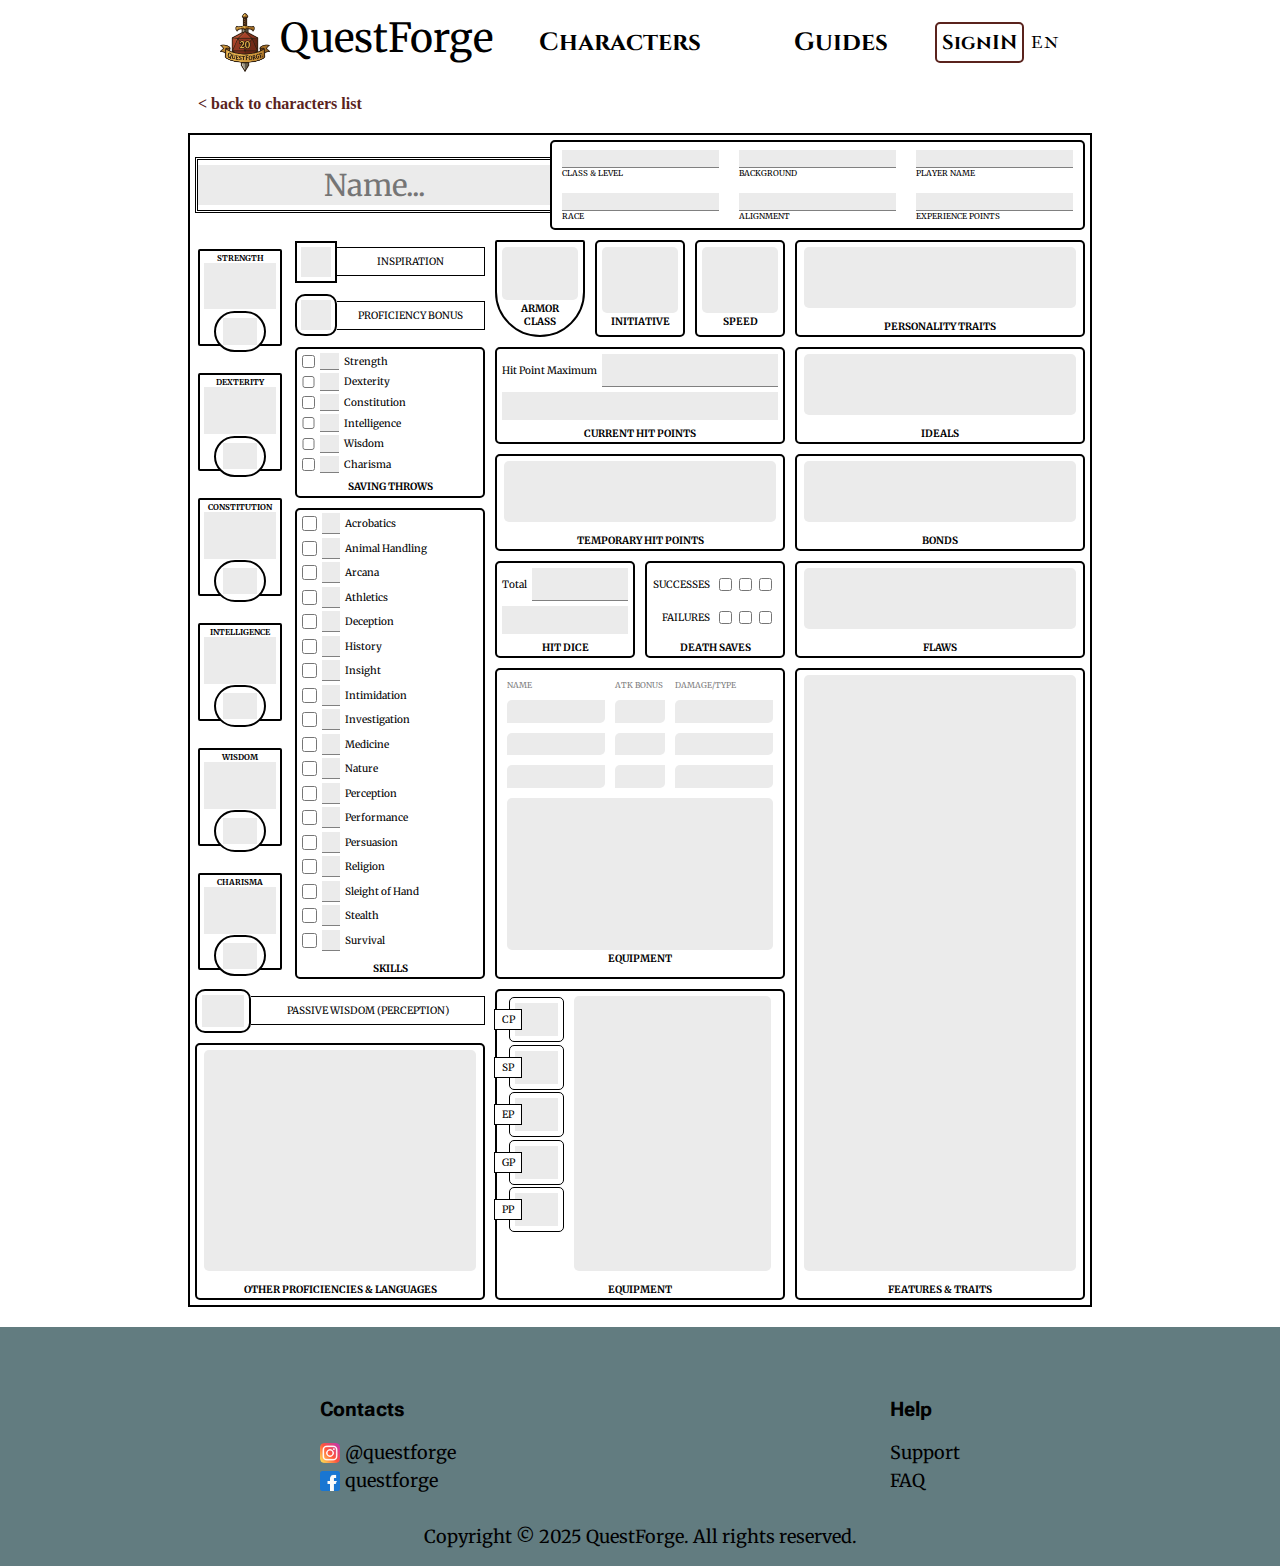
<file: char-list.html>
<!DOCTYPE html>
<html lang="en">
<head>
    <meta charset="UTF-8">
    <meta name="viewport" content="width=device-width, initial-scale=1.0">
    <title>Character List</title>
    <link rel="stylesheet" href="styles/fonts.css">
    <link rel="stylesheet" href="styles/header.css">
    <link rel="stylesheet" href="styles/footer.css">
    <link rel="stylesheet" href="styles/char-list.css">
</head>
<body>
    <header id="header">
        <div class="header">
            <div class="logo im-fell-double-pica-regular">
                <img class="logo-img" src="img/logo.png" alt="">
                <p class="header-logolabel">QuestForge</p>
            </div>
            <div class="nav-area cinzel-font">
                <div class="nav-button ">Characters</div>
                <div class="nav-button">Guides</div>
            </div>
            <div class="right-sect cinzel-font">   
                <div class="sign-button">SignIN</div>
                <div class="lang im-fell-double-pica-regular">EN</div>
                <div class="burger-menu"></div>
            </div>
            

            </div>
        </div>
        
    </header>

    <main>
        <div class="back-page-box">
            <a class="back-link" href=""> < back to characters list</a>
        </div>
        <div class="list-main-grid">
            <div class="list-header">
                <div class="char-name-container">
                    <div class="name-box">
                        <input class="name-input" placeholder="Name..." type="text">
                    </div>
                </div>
                <div class="char-info-container">
                    <div class="char-info-box">
                        <input class="info-input" type="text">
                        <p class="char-main-info-label">CLASS & LEVEL</p>
                    </div>

                    <div class="char-info-box">
                        <input class="info-input" type="text">
                        <p class="char-main-info-label">BACKGROUND</p>
                    </div>

                    <div class="char-info-box">
                        <input class="info-input" type="text">
                        <p class="char-main-info-label">PLAYER NAME</p>
                    </div>

                    <div class="char-info-box">
                        <input class="info-input" type="text">
                        <p class="char-main-info-label">RACE</p>
                    </div>

                    <div class="char-info-box">
                        <input class="info-input" type="text">
                        <p class="char-main-info-label">ALIGNMENT</p>
                    </div>

                    <div class="char-info-box">
                        <input class="info-input" type="text">
                        <p class="char-main-info-label">EXPERIENCE POINTS</p>
                    </div>
                </div>
            </div>

            <div class="left-section-container">
                <div class="all-main-stats-container">
                    <div class="main-char-stats-container">
                        <!-- <div class="bg-gray">

                        </div> -->
                        <div class="main-stat-box">
                            <div class="stat-val-box">
                                <p class="char-stat-label">STRENGTH</p>
                                <input class="char-stat-input" maxlength="2" type="text">
                                <div class="modify-box">
                                    <input class="modify-input" maxlength="2" type="text">
                                </div>
                            </div>
                        </div>

                        <div class="main-stat-box">
                            <div class="stat-val-box">
                                <p class="char-stat-label">DEXTERITY</p>
                                <input class="char-stat-input" maxlength="2" type="text">
                                <div class="modify-box">
                                    <input class="modify-input" maxlength="2" type="text">
                                </div>
                            </div>
                        </div>

                        <div class="main-stat-box">
                            <div class="stat-val-box">
                                <p class="char-stat-label">CONSTITUTION</p>
                                <input class="char-stat-input" maxlength="2" type="text">
                                <div class="modify-box">
                                    <input class="modify-input" maxlength="2" type="text">
                                </div>
                            </div>
                        </div>

                        <div class="main-stat-box">
                            <div class="stat-val-box">
                                <p class="char-stat-label">INTELLIGENCE</p>
                                <input class="char-stat-input" maxlength="2" type="text">
                                <div class="modify-box">
                                    <input class="modify-input" maxlength="2" type="text">
                                </div>
                            </div>
                        </div>

                        <div class="main-stat-box">
                            <div class="stat-val-box">
                                <p class="char-stat-label">WISDOM</p>
                                <input class="char-stat-input" maxlength="2" type="text">
                                <div class="modify-box">
                                    <input class="modify-input" maxlength="2" type="text">
                                </div>
                            </div>
                        </div>

                        <div class="main-stat-box">
                            <div class="stat-val-box">
                                <p class="char-stat-label">CHARISMA</p>
                                <input class="char-stat-input" maxlength="2" type="text">
                                <div class="modify-box">
                                    <input class="modify-input" maxlength="2" type="text">
                                </div>
                            </div>
                        </div>
                        
                    </div>
                    <div class="char-skills-dice-containee">
                        <div class="inspiration-container">
                            <div class="insp-input-box">
                                <input class="inspiration-input" type="text">
                            </div>
                            <div class="insp-label-box">
                                <p class="insp-profic-label">INSPIRATION</p>
                            </div>
                        </div>

                        <div class="profic-bonus-container">
                            <div class="profic-input-box">
                                <input class="inspiration-input" type="text">
                            </div>
                            <div class="insp-label-box">
                                <p class="insp-profic-label">PROFICIENCY BONUS</p>
                            </div>
                        </div>

                        <div class="save-throws-container">
                            <div class="save-throws-item-box">
                                <input class="skil-checkbox" type="checkbox">
                                <input class="skil-val-input" type="text">
                                <p class="skill-name">Strength</p>
                            </div>

                            <div class="save-throws-item-box">
                                <input class="skil-checkbox" type="checkbox">
                                <input class="skil-val-input" type="text">
                                <p class="skill-name">Dexterity</p>
                            </div>

                            <div class="save-throws-item-box">
                                <input class="skil-checkbox" type="checkbox">
                                <input class="skil-val-input" type="text">
                                <p class="skill-name">Constitution</p>
                            </div>

                            <div class="save-throws-item-box">
                                <input class="skil-checkbox" type="checkbox">
                                <input class="skil-val-input" type="text">
                                <p class="skill-name">Intelligence</p>
                            </div>

                            <div class="save-throws-item-box">
                                <input class="skil-checkbox" type="checkbox">
                                <input class="skil-val-input" type="text">
                                <p class="skill-name">Wisdom</p>
                            </div>

                            <div class="save-throws-item-box">
                                <input class="skil-checkbox" type="checkbox">
                                <input class="skil-val-input" type="text">
                                <p class="skill-name">Charisma</p>
                            </div>

                            <div class="skill-section-name-label">
                                <p class="skill-main-label">SAVING THROWS</p>
                            </div>
                        </div>

                        <div class="skills-container">
                            <div class="save-throws-item-box">
                                <input class="skil-checkbox" type="checkbox">
                                <input class="skil-val-input" type="text">
                                <p class="skill-name">Acrobatics</p>
                            </div>

                            <div class="save-throws-item-box">
                                <input class="skil-checkbox" type="checkbox">
                                <input class="skil-val-input" type="text">
                                <p class="skill-name">Animal Handling</p>
                            </div>

                            <div class="save-throws-item-box">
                                <input class="skil-checkbox" type="checkbox">
                                <input class="skil-val-input" type="text">
                                <p class="skill-name">Arcana</p>
                            </div>

                            <div class="save-throws-item-box">
                                <input class="skil-checkbox" type="checkbox">
                                <input class="skil-val-input" type="text">
                                <p class="skill-name">Athletics</p>
                            </div>

                            <div class="save-throws-item-box">
                                <input class="skil-checkbox" type="checkbox">
                                <input class="skil-val-input" type="text">
                                <p class="skill-name">Deception</p>
                            </div>

                            <div class="save-throws-item-box">
                                <input class="skil-checkbox" type="checkbox">
                                <input class="skil-val-input" type="text">
                                <p class="skill-name">History</p>
                            </div>

                            <div class="save-throws-item-box">
                                <input class="skil-checkbox" type="checkbox">
                                <input class="skil-val-input" type="text">
                                <p class="skill-name">Insight</p>
                            </div>

                            <div class="save-throws-item-box">
                                <input class="skil-checkbox" type="checkbox">
                                <input class="skil-val-input" type="text">
                                <p class="skill-name">Intimidation</p>
                            </div>

                            <div class="save-throws-item-box">
                                <input class="skil-checkbox" type="checkbox">
                                <input class="skil-val-input" type="text">
                                <p class="skill-name">Investigation</p>
                            </div>

                            <div class="save-throws-item-box">
                                <input class="skil-checkbox" type="checkbox">
                                <input class="skil-val-input" type="text">
                                <p class="skill-name">Medicine</p>
                            </div>

                            <div class="save-throws-item-box">
                                <input class="skil-checkbox" type="checkbox">
                                <input class="skil-val-input" type="text">
                                <p class="skill-name">Nature</p>
                            </div>

                            <div class="save-throws-item-box">
                                <input class="skil-checkbox" type="checkbox">
                                <input class="skil-val-input" type="text">
                                <p class="skill-name">Perception</p>
                            </div>

                            <div class="save-throws-item-box">
                                <input class="skil-checkbox" type="checkbox">
                                <input class="skil-val-input" type="text">
                                <p class="skill-name">Performance</p>
                            </div>

                            <div class="save-throws-item-box">
                                <input class="skil-checkbox" type="checkbox">
                                <input class="skil-val-input" type="text">
                                <p class="skill-name">Persuasion</p>
                            </div>

                            <div class="save-throws-item-box">
                                <input class="skil-checkbox" type="checkbox">
                                <input class="skil-val-input" type="text">
                                <p class="skill-name">Religion</p>
                            </div>

                            <div class="save-throws-item-box">
                                <input class="skil-checkbox" type="checkbox">
                                <input class="skil-val-input" type="text">
                                <p class="skill-name">Sleight of Hand</p>
                            </div>

                            <div class="save-throws-item-box">
                                <input class="skil-checkbox" type="checkbox">
                                <input class="skil-val-input" type="text">
                                <p class="skill-name">Stealth</p>
                            </div>

                            <div class="save-throws-item-box">
                                <input class="skil-checkbox" type="checkbox">
                                <input class="skil-val-input" type="text">
                                <p class="skill-name">Survival</p>
                            </div>

                            <div class="skill-section-name-label">
                                <p class="skill-main-label">SKILLS</p>
                            </div>
                        </div>
                    </div>
                </div>

                <div class="pass-wisdom-container">
                    <div class="pass-wis-input-box">
                        <input class="pass-wis-input" type="text">
                    </div>
                    <div class="insp-label-box">
                        <p class="insp-profic-label">PASSIVE WISDOM (PERCEPTION)</p>
                    </div>
                </div>

                <div class="other-prof-lang-container text-box-area">
                    <div class="large-text-input-box">
                        <textarea name="" id="" class="large-text-input"></textarea>
                    </div>
                    <div class="skill-section-name-label">
                        <p class="skill-main-label">OTHER PROFICIENCIES & LANGUAGES</p>
                    </div>
                </div>
            </div>

            <div class="center-section-container">
                <div class="battle-container">
                    <div class="batle-grid-container">
                        <div class="armor-section-container">
                            <div class="large-text-input-box-batle">
                                <input class="batle-input" type="text">
                            </div>
                            <div class="skill-section-name-label">
                                <p class="armor-main-label">ARMOR CLASS</p>
                            </div>
                        </div>

                        <div class="batle-section-container">
                            <div class="large-text-input-box-batle">
                                <input class="batle-input" type="text">
                            </div>
                            <div class="skill-section-name-label">
                                <p class="skill-main-label">INITIATIVE</p>
                            </div>
                        </div>

                        <div class="batle-section-container">
                            <div class="large-text-input-box-batle">
                                <input class="batle-input" type="text">
                            </div>
                            <div class="skill-section-name-label">
                                <p class="skill-main-label">SPEED</p>
                            </div>
                        </div>
                    </div>
                    
                </div>

                <div class="cur-hits-container">
                    <div class="curent-hits-box">
                        <div class="total-hit-container">
                            <p class="curent-hit-label">Hit Point Maximum</p>
                            <div class="total-hit-input-box">
                                <input class="total-hit-input" type="text">
                            </div>
                        </div>

                        <div class="cur-hits-dice-box">
                            <input class="cur-hits-dice" type="text">
                        </div>

                        <div class="skill-section-name-label">
                            <p class="skill-main-label">CURRENT HIT POINTS</p>
                        </div>
                    </div>
                </div>

                <div class="temp-hits-container text-box-area">
                    <div class="large-text-input-box ">
                        <textarea name="" id="" class="large-text-input"></textarea>
                    </div>
                    <div class="skill-section-name-label">
                        <p class="skill-main-label">TEMPORARY HIT POINTS</p>
                    </div>
                </div>

                <div class="dices-container">
                    <div class="deces-mini-box">
                        <div class="total-hit-container">
                            <p class="total-hit-label">Total</p>
                            <div class="total-hit-input-box">
                                <input class="total-hit-input" type="text">
                            </div>
                            
                        </div>

                        <div class="cur-hits-dice-box">
                            <input class="cur-hits-dice" type="text">
                        </div>

                        <div class="skill-section-name-label">
                            <p class="skill-main-label">HIT DICE</p>
                        </div>
                    </div>


                    <div class="deces-mini-box">
                        <div class="saves-throws-container">
                            <div class="save-line-box">  
                                <p class="total-hit-label">SUCCESSES</p>
                                <div class="curent-saves-throws-box">
                                    <input class="death-chekbox" type="checkbox">
                                    <input class="death-chekbox" type="checkbox">
                                    <input class="death-chekbox" type="checkbox">
                                </div>
                            </div>

                            <div class="save-line-box">  
                                <p class="total-hit-label">FAILURES</p>
                                <div class="curent-saves-throws-box">
                                    <input class="death-chekbox" type="checkbox">
                                    <input class="death-chekbox" type="checkbox">
                                    <input class="death-chekbox" type="checkbox">
                                </div>
                            </div>
                            
                        </div>

                        <div class="skill-section-name-label">
                            <p class="skill-main-label">DEATH SAVES</p>
                        </div>
                    </div>

                    
                </div>

                <div class="attack-container">
                    <div class="attack-top-section">
                        <div class="main-weapon-container">
                            <div class="main-atack-label-box">
                                <p class="main-atack-label">NAME</p>
                            </div>

                            <div class="main-atack-label-box">
                                <p class="main-atack-label">ATK BONUS</p>
                            </div>

                            <div class="main-atack-label-box">
                                <p class="main-atack-label">DAMAGE/TYPE</p>
                            </div>

                            <div class="main-atck-input-box">
                                <input type="text" class="main-atck-input">
                            </div>

                            <div class="main-atck-input-box">
                                <input type="text" class="main-atck-input">
                            </div>

                            <div class="main-atck-input-box">
                                <input type="text" class="main-atck-input">
                            </div>

                            <div class="main-atck-input-box">
                                <input type="text" class="main-atck-input">
                            </div>

                            <div class="main-atck-input-box">
                                <input type="text" class="main-atck-input">
                            </div>

                            <div class="main-atck-input-box">
                                <input type="text" class="main-atck-input">
                            </div>

                            <div class="main-atck-input-box">
                                <input type="text" class="main-atck-input">
                            </div>

                            <div class="main-atck-input-box">
                                <input type="text" class="main-atck-input">
                            </div>

                            <div class="main-atck-input-box">
                                <input type="text" class="main-atck-input">
                            </div>
                        </div>
                        <div class="large-text-input-box-for-attack">
                            <textarea name="" id="" class="large-text-input"></textarea>
                        </div>
                    </div>
                    
                    <div class="skill-section-name-label">
                        <p class="skill-main-label">EQUIPMENT</p>
                    </div>
                </div>

                <div class="equipment-container">
                    <div class="equipment-top-section">
                        <div class="money-container">
                            <div class="coins-box">
                                <div class="coin-name-box">
                                    <p class="coin-type-label">CP</p>
                                </div>
                                <div class="coin-val-box">
                                    <input class="coin-input" type="text">
                                </div>
                            </div>

                            <div class="coins-box">
                                <div class="coin-name-box">
                                    <p class="coin-type-label">SP</p>
                                </div>
                                <div class="coin-val-box">
                                    <input class="coin-input" type="text">
                                </div>
                            </div>

                            <div class="coins-box">
                                <div class="coin-name-box">
                                    <p class="coin-type-label">EP</p>
                                </div>
                                <div class="coin-val-box">
                                    <input class="coin-input" type="text">
                                </div>
                            </div>

                            <div class="coins-box">
                                <div class="coin-name-box">
                                    <p class="coin-type-label">GP</p>
                                </div>
                                <div class="coin-val-box">
                                    <input class="coin-input" type="text">
                                </div>
                            </div>

                            <div class="coins-box">
                                <div class="coin-name-box">
                                    <p class="coin-type-label">PP</p>
                                </div>
                                <div class="coin-val-box">
                                    <input class="coin-input" type="text">
                                </div>
                            </div>
                        </div>
                        <div class="large-text-input-box-for-eauipment">
                            <textarea name="" id="" class="large-text-input"></textarea>
                        </div>
                    </div>
                    
                    <div class="skill-section-name-label">
                        <p class="skill-main-label">EQUIPMENT</p>
                    </div>
                </div>
            </div>
            
            <div class="right-section-container">
                <div class="per-traits-container text-box-area">
                    <div class="large-text-input-box">
                        <textarea name="" id="" class="large-text-input"></textarea>
                    </div>
                    <div class="skill-section-name-label">
                        <p class="skill-main-label">PERSONALITY TRAITS</p>
                    </div>
                </div>

                <div class="ideals-container text-box-area">
                    <div class="large-text-input-box ">
                        <textarea name="" id="" class="large-text-input"></textarea>
                    </div>
                    <div class="skill-section-name-label">
                        <p class="skill-main-label">IDEALS</p>
                    </div>
                </div>

                <div class="bonds-container text-box-area">
                    <div class="large-text-input-box ">
                        <textarea name="" id="" class="large-text-input"></textarea>
                    </div>
                    <div class="skill-section-name-label">
                        <p class="skill-main-label">BONDS</p>
                    </div>
                </div>

                <div class="flaws-container text-box-area">
                    <div class="large-text-input-box ">
                        <textarea name="" id="" class="large-text-input"></textarea>
                    </div>
                    <div class="skill-section-name-label">
                        <p class="skill-main-label">FLAWS</p>
                    </div>
                </div>

                <div class="features-container text-box-area">
                    <div class="large-text-input-box ">
                        <textarea name="" id="" class="large-text-input"></textarea>
                    </div>
                    <div class="skill-section-name-label">
                        <p class="skill-main-label">FEATURES & TRAITS</p>
                    </div>
                </div>
            </div>
        </div>
    </main>

    <footer id="footer">
        <div class="footer-text-box roboto-flex">
            <div class="footer-section ">
                
                <div class="footer-section-content">
                    <h3 class="footer-section-label">Contacts</h3>
                    <div class="footer-line">
                        <img class="footer-logo" src="img/instagram.png" alt="">
                        <p class="footer-section-label">@questforge</p>
                    </div>
                    
                    <div class="footer-line">
                        <img class="footer-logo" src="img/facebook.png" alt="">
                        <p class="footer-section-label">questforge</p>
                    </div>
                    
                </div>
            </div>

            <div class="footer-section">
                <div class="footer-section-content">
                    <h3 class="footer-section-label">Help</h3>
                    <div class="footer-line">
                        <p class="footer-section-label">Support</p>
                    </div>
                    <div class="footer-line">
                        <p class="footer-section-label">FAQ</p>
                    </div>
                    
                </div>
            </div>
        </div>
        <div class="copyrigt">
            <p>Copyright &copy 2025 QuestForge. All rights reserved.</p>
        </div>
    </footer>
</body>
</html>
</file>
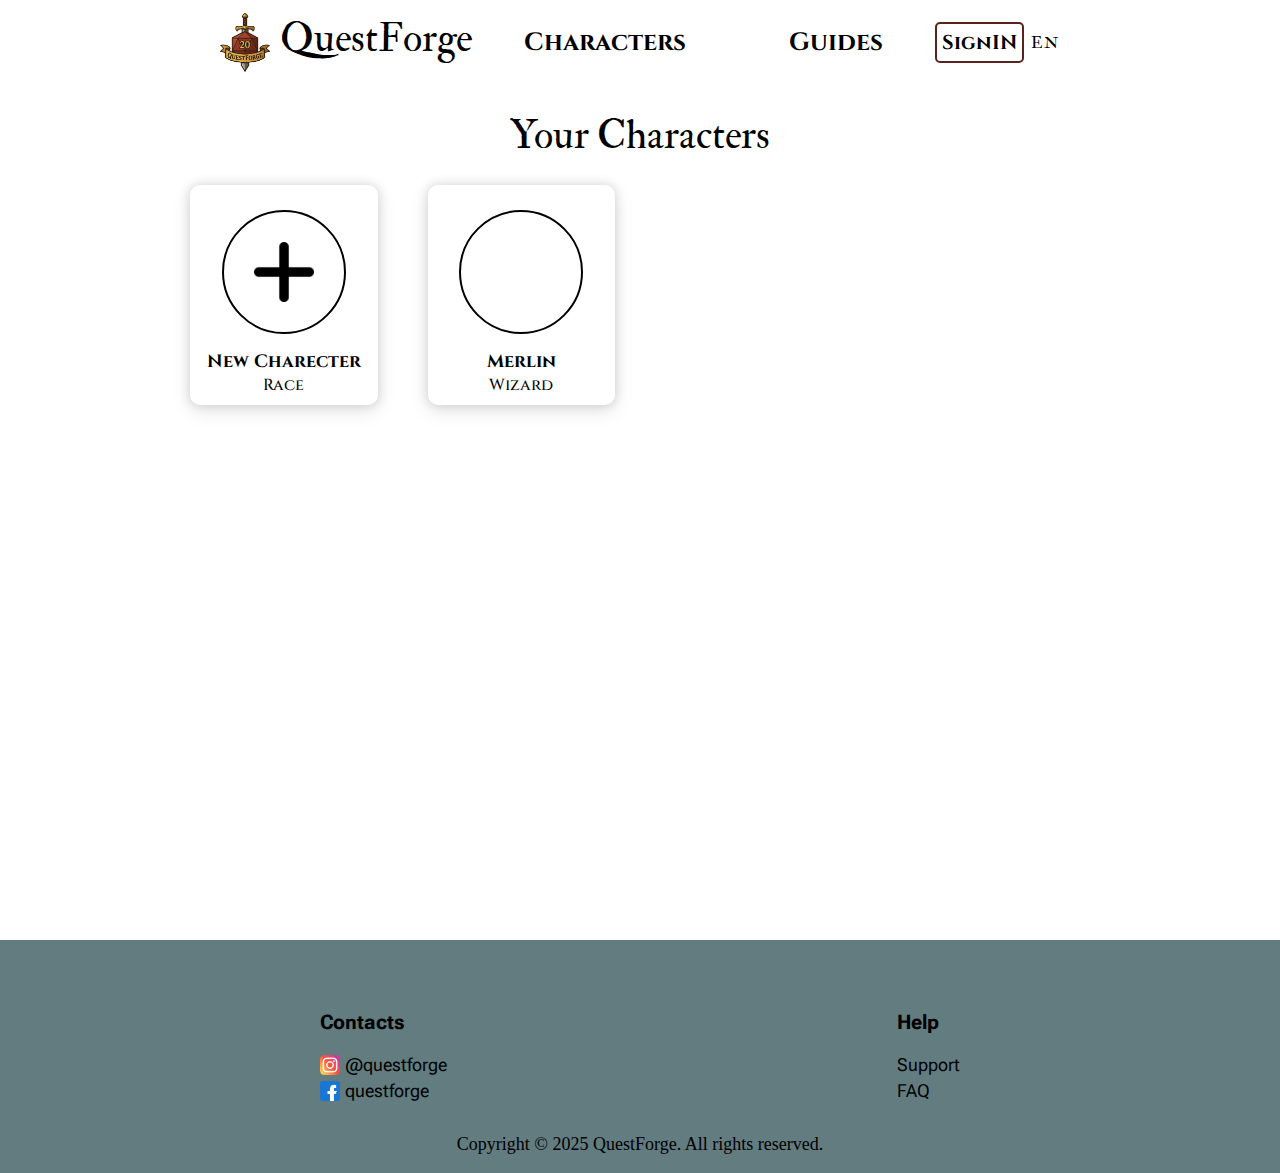
<file: characters_list.html>
<!DOCTYPE html>
<html lang="en">
<head>
    <meta charset="UTF-8">
    <meta name="viewport" content="width=device-width, initial-scale=1.0">
    <title>Characters</title>
    <link rel="stylesheet" href="styles/header.css">
    <link rel="stylesheet" href="styles/footer.css">
    <link rel="stylesheet" href="styles/characters.css">
    <link rel="stylesheet" href="styles/fonts.css">
</head>
<body>
    <header id="header">
        <div class="header">
            <div class="logo im-fell-double-pica-regular">
                <img class="logo-img" src="img/logo.png" alt="">
                <p class="header-logolabel">QuestForge</p>
            </div>
            <div class="nav-area cinzel-font">
                <div class="nav-button ">Characters</div>
                <div class="nav-button">Guides</div>
            </div>
            <div class="right-sect cinzel-font">   
                <div class="sign-button">SignIN</div>
                <div class="lang im-fell-double-pica-regular">EN</div>
                <div class="burger-menu"></div>
            </div>
            

            </div>
        </div>
        
    </header>


    <main id="main">
        <div class="main-label-area im-fell-double-pica-regular">
            <p class="main-label">Your Characters</p>
        </div>
        <div class="char-grid">
            <div class="char-box">
                <div class="char-img-area new">

                </div>
                <div class="char-disc-area cinzel-font" >
                    <p class="name">New Charecter</p>
                    <p class="race">Race</p>
                </div>
            </div>
            
            <div class="char-box">
                <div class="char-img-area">

                </div>
                <div class="char-disc-area cinzel-font" >
                    <p class="name">Merlin</p>
                    <p class="race">Wizard</p>
                </div>
            </div>


        </div>
    </main>


    <footer id="footer">
        <div class="footer-text-box roboto-flex">
            <div class="footer-section ">
                
                <div class="footer-section-content">
                    <h3 class="footer-section-label">Contacts</h3>
                    <div class="footer-line">
                        <img class="footer-logo" src="img/instagram.png" alt="">
                        <p class="footer-section-label">@questforge</p>
                    </div>
                    
                    <div class="footer-line">
                        <img class="footer-logo" src="img/facebook.png" alt="">
                        <p class="footer-section-label">questforge</p>
                    </div>
                    
                </div>
            </div>

            <div class="footer-section">
                <div class="footer-section-content">
                    <h3 class="footer-section-label">Help</h3>
                    <div class="footer-line">
                        <p class="footer-section-label">Support</p>
                    </div>
                    <div class="footer-line">
                        <p class="footer-section-label">FAQ</p>
                    </div>
                    
                </div>
            </div>
        </div>
        <div class="copyrigt">
            <p>Copyright &copy 2025 QuestForge. All rights reserved.</p>
        </div>
    </footer>
</body>
</html>
</file>
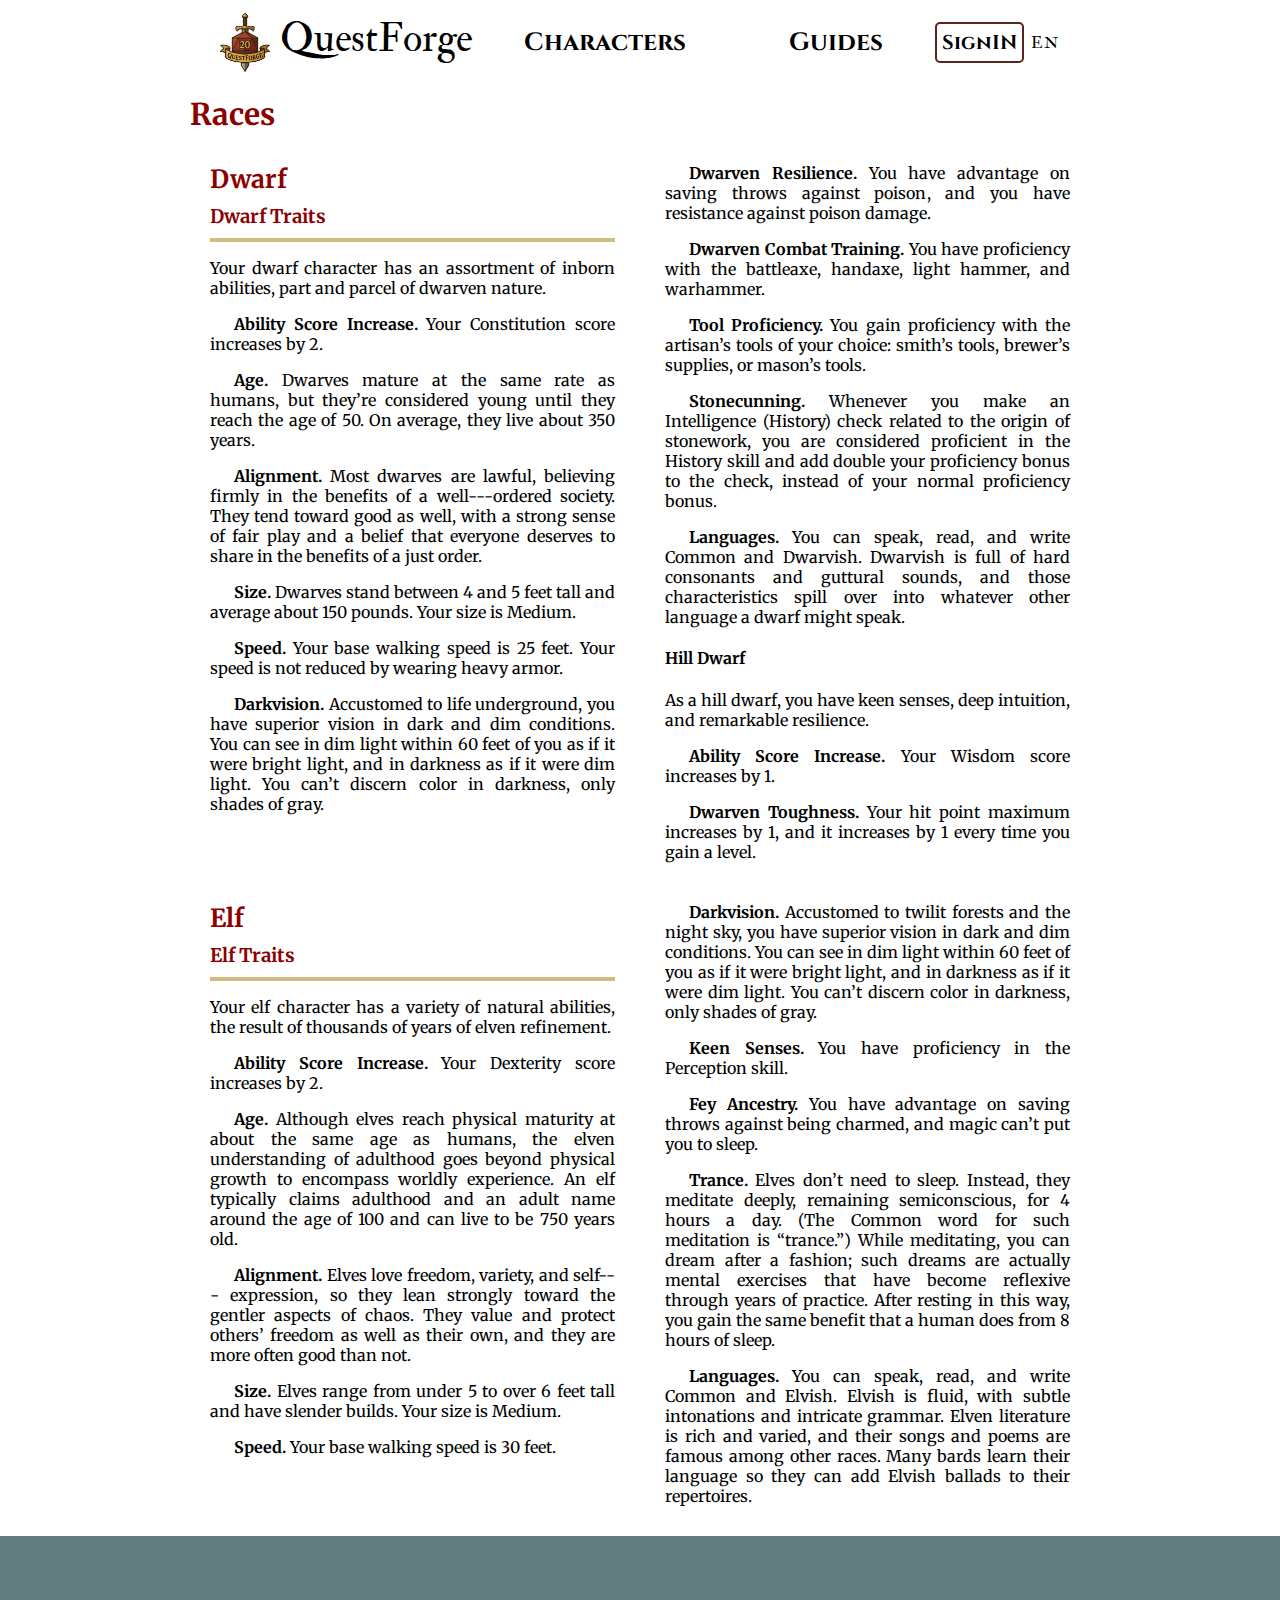
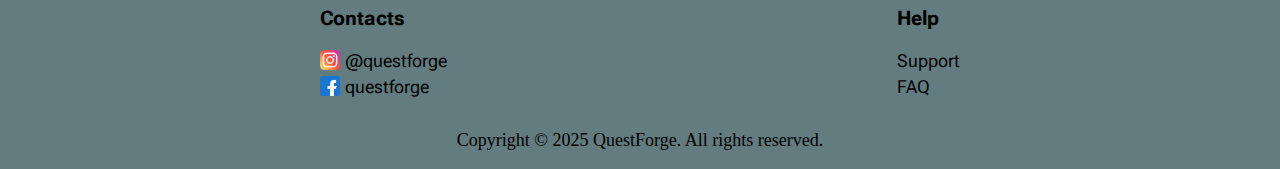
<file: guide.html>
<!DOCTYPE html>
<html lang="en">
<head>
    <meta charset="UTF-8">
    <meta name="viewport" content="width=device-width, initial-scale=1.0">
    <title>Guides</title>
    <link rel="stylesheet" href="styles/fonts.css">
    <link rel="stylesheet" href="styles/header.css">
    <link rel="stylesheet" href="styles/footer.css">
    <link rel="stylesheet" href="styles/guide.css">
</head>
<body>
    <header id="header">
        <div class="header">
            <div class="logo im-fell-double-pica-regular">
                <img class="logo-img" src="img/logo.png" alt="">
                <p class="header-logolabel">QuestForge</p>
            </div>
            <div class="nav-area cinzel-font">
                <div class="nav-button ">Characters</div>
                <div class="nav-button">Guides</div>
            </div>
            <div class="right-sect cinzel-font">   
                <div class="sign-button">SignIN</div>
                <div class="lang im-fell-double-pica-regular">EN</div>
                <div class="burger-menu"></div>
            </div>
            

            </div>
        </div>
        
    </header>

    <main class="merriweather">
        <section><h1 class="colored-label section-title">Races</h1></section>
        <div class="section-content-container">
            <h2 class="colored-label section-title">Dwarf</h2>
            <h3 class="colored-label subsection-title">Dwarf Traits</h3>
            <hr class="subsection-uderscore">
            <div class="main-text">
                <p>Your dwarf character has an assortment of inborn
                abilities, part and parcel of dwarven nature.</p>

                <p class="bold-paragraph"><b>Ability Score Increase.</b> Your Constitution score
                increases by 2.</p>

                <p class="bold-paragraph"><b>Age.</b> Dwarves mature at the same rate as humans,
                but they’re considered young until they reach the
                age of 50. On average, they live about 350 years.</p>

                <p class="bold-paragraph"><b>Alignment.</b> Most dwarves are lawful, believing
                firmly in the benefits of a well-­‐‑ordered society. They
                tend toward good as well, with a strong sense of fair
                play and a belief that everyone deserves to share in
                the benefits of a just order.</p>

                <p class="bold-paragraph"><b>Size.</b> Dwarves stand between 4 and 5 feet tall and
                average about 150 pounds. Your size is Medium.</p>

                <p class="bold-paragraph"><b>Speed.</b> Your base walking speed is 25 feet. Your
                speed is not reduced by wearing heavy armor.</p>

                <p class="bold-paragraph"><b>Darkvision.</b> Accustomed to life underground, you
                have superior vision in dark and dim conditions. You
                can see in dim light within 60 feet of you as if it were
                bright light, and in darkness as if it were dim light.
                You can’t discern color in darkness, only shades of
                gray.</p>

                <p class="bold-paragraph"><b>Dwarven Resilience.</b> You have advantage on
                saving throws against poison, and you have
                resistance against poison damage.</p>

                <p class="bold-paragraph"><b>Dwarven Combat Training.</b> You have proficiency
                with the battleaxe, handaxe, light hammer, and
                warhammer.</p>

                <p class="bold-paragraph"><b>Tool Proficiency.</b> You gain proficiency with the
                artisan’s tools of your choice: smith’s tools, brewer’s
                supplies, or mason’s tools.</p>

                <p class="bold-paragraph"><b>Stonecunning.</b> Whenever you make an
                Intelligence (History) check related to the origin of
                stonework, you are considered proficient in the
                History skill and add double your proficiency bonus
                to the check, instead of your normal proficiency
                bonus.</p>
                
                <p class="bold-paragraph"><b>Languages.</b> You can speak, read, and write
                Common and Dwarvish. Dwarvish is full of hard
                consonants and guttural sounds, and those
                characteristics spill over into whatever other
                language a dwarf might speak.</p>

                <h4 class="mini-caption">Hill Dwarf</h4>

                <p>As a hill dwarf, you have keen senses, deep intuition,
                and remarkable resilience.</p>

                <p class="bold-paragraph"><b>Ability Score Increase.</b> Your Wisdom score
                increases by 1.</p>

                <p class="bold-paragraph"><b>Dwarven Toughness.</b> Your hit point maximum
                increases by 1, and it increases by 1 every time you
                gain a level.</p>
            </div>
        </div>

        <div class="section-content-container">
            <h2 class="colored-label section-title">Elf</h2>
            <h3 class="colored-label subsection-title">Elf Traits</h3>
            <hr class="subsection-uderscore">
            <div class="main-text">
                <p>Your elf character has a variety of natural abilities,
                the result of thousands of years of elven refinement.</p>

                <p class="bold-paragraph"><b>Ability Score Increase.</b> Your Dexterity score
                increases by 2.</p>

                <p class="bold-paragraph"><b>Age.</b> Although elves reach physical maturity at
                about the same age as humans, the elven
                understanding of adulthood goes beyond physical
                growth to encompass worldly experience. An elf
                typically claims adulthood and an adult name
                around the age of 100 and can live to be 750 years
                old.</p>

                <p class="bold-paragraph"><b>Alignment.</b> Elves love freedom, variety, and self-­‐‑
                expression, so they lean strongly toward the gentler
                aspects of chaos. They value and protect others’
                freedom as well as their own, and they are more
                often good than not.</p>

                <p class="bold-paragraph"><b>Size.</b> Elves range from under 5 to over 6 feet tall
                and have slender builds. Your size is Medium.</p>

                <p class="bold-paragraph"><b>Speed.</b> Your base walking speed is 30 feet.</p>
                
                <p class="bold-paragraph"><b>Darkvision.</b> Accustomed to twilit forests and the
                night sky, you have superior vision in dark and dim
                conditions. You can see in dim light within 60 feet of
                you as if it were bright light, and in darkness as if it
                were dim light. You can’t discern color in darkness,
                only shades of gray.</p>
                
                <p class="bold-paragraph"><b>Keen Senses.</b> You have proficiency in the
                Perception skill.</p>
                
                <p class="bold-paragraph"><b>Fey Ancestry.</b> You have advantage on saving
                throws against being charmed, and magic can’t put
                you to sleep.</p>
                
                <p class="bold-paragraph"><b>Trance.</b> Elves don’t need to sleep. Instead, they
                meditate deeply, remaining semiconscious, for 4
                hours a day. (The Common word for such meditation
                is “trance.”) While meditating, you can dream after a
                fashion; such dreams are actually mental exercises
                that have become reflexive through years of practice.
                After resting in this way, you gain the same benefit
                that a human does from 8 hours of sleep.</p>
                
                <p class="bold-paragraph"><b>Languages.</b> You can speak, read, and write
                Common and Elvish. Elvish is fluid, with subtle
                intonations and intricate grammar. Elven literature
                is rich and varied, and their songs and poems are
                famous among other races. Many bards learn their
                language so they can add Elvish ballads to their
                repertoires.</p>
                
            </div>
        </div>

        <div class="">

        </div>
    </main>

    <footer id="footer">
        <div class="footer-text-box roboto-flex">
            <div class="footer-section ">
                
                <div class="footer-section-content">
                    <h3 class="footer-section-label">Contacts</h3>
                    <div class="footer-line">
                        <img class="footer-logo" src="img/instagram.png" alt="">
                        <p class="footer-section-label">@questforge</p>
                    </div>
                    
                    <div class="footer-line">
                        <img class="footer-logo" src="img/facebook.png" alt="">
                        <p class="footer-section-label">questforge</p>
                    </div>
                    
                </div>
            </div>

            <div class="footer-section">
                <div class="footer-section-content">
                    <h3 class="footer-section-label">Help</h3>
                    <div class="footer-line">
                        <p class="footer-section-label">Support</p>
                    </div>
                    <div class="footer-line">
                        <p class="footer-section-label">FAQ</p>
                    </div>
                    
                </div>
            </div>
        </div>
        <div class="copyrigt">
            <p>Copyright &copy 2025 QuestForge. All rights reserved.</p>
        </div>
    </footer>
</body>
</html>
</file>
<file: styles/fonts.css>
@import url('https://fonts.googleapis.com/css2?family=Cinzel:wght@400..900&display=swap');
@import url('https://fonts.googleapis.com/css2?family=IM+Fell+Double+Pica:ital@0;1&display=swap');
@import url('https://fonts.googleapis.com/css2?family=Merriweather:ital,opsz,wght@0,18..144,300..900;1,18..144,300..900&display=swap');
@import url('https://fonts.googleapis.com/css2?family=Roboto+Flex:opsz,wght@8..144,100..1000&display=swap');


.cinzel-font {
    font-family: Cinzel;
    font-weight: 700;
}

.im-fell-double-pica-regular {
  font-family: "IM Fell Double Pica", serif;
  font-weight: 400;
  font-style: normal;
}

.merriweather {
  font-family: "Merriweather", serif;
  font-optical-sizing: auto;

}

.roboto-flex{
  font-family: "Roboto Flex"
}
</file>
<file: styles/header.css>
#header {
    height: 85px;
    width: 100vw;
    display: flex;
}

.header {
    padding: 0 10px;
    display: flex;
    justify-content: space-between;
    align-items: center;
    flex: 1;
}

.logo {
    display: flex;
    width: auto;
    justify-content: space-between;
    font-size: 30px;
    cursor: pointer;

}

.logo-img {
    width: 50px;
    padding-right: 10px;
}

.header-logolabel {
    margin: 0;
    display: none;
}

.nav-area {
    display: flex;
    flex: 1;
    justify-content: space-around;
    font-size: 20px;
    display: none;
}

.nav-button {
    cursor: pointer;
}

.right-sect {
    display: flex;
    width: auto;
    justify-content: space-around;
    align-items: center;

}

.lang {
    cursor: pointer;
    margin-left: 5px;
}

.sign-button {
    height: 10%;
    padding: 5px;
    border: 2px solid rgb(90, 35, 29);
    border-radius: 5px;
    cursor: pointer;
    font-size: 20px;
}

.burger-menu {
    background-color: red;
    aspect-ratio: 1/1;
    height: 40px;
    background: url("/img/menu.png") center center no-repeat;
    background-size: 60%;
    margin-left: 10px;
}







@media (min-width: 500px) {
#header {
    height: 85px;
    width: 100vw;
    min-width: 500px;
    display: flex;
}

.header {
    padding: 0 30px;
    display: flex;
    justify-content: space-between;
    align-items: center;
}

.logo {
    display: flex;
    width: auto;
    justify-content: space-between;
    font-size: 30px;
    cursor: pointer;

}

.logo-img {
    width: 50px;
    padding-right: 10px;
}

.header-logolabel {
    margin: 0;
    display: none;
}

.nav-area {
    display: flex;
    flex: 1;
    justify-content: space-around;
    font-size: 20px;
}

.nav-button {
    cursor: pointer;
}

.right-sect {
    display: flex;
    width: auto;
    justify-content: space-around;
    align-items: center;

}

.lang {
    cursor: pointer;
    margin-left: 5px;
}

.sign-button {
    height: 10%;
    padding: 5px;
    border: 2px solid rgb(90, 35, 29);
    border-radius: 5px;
    cursor: pointer;
    font-size: 20px;
}

.burger-menu {
    display: none;
}

.burger-menu {
    display: none;
}
}









@media (min-width: 900px) {
#header {
    height: 85px;
    width: 50vw;
    min-width: 900px;
}

.header {
    height: 100%;
    width: 100%;
    display: flex;
    justify-content: space-between;
    align-items: center;
    
}

.logo {
    display: flex;
    justify-content: space-between;
    font-size: 40px;
    cursor: pointer;
    width: auto;
}

.header-logolabel {
    margin: 0;
    display: block;
    opacity: 1;
    flex-wrap: nowrap;
}

.logo-img {
    width: 50px;
    padding-right: 10px;
}

.nav-area {
    display: flex;
    width: 50%;
    justify-content: space-around;
    font-size: 25px;
}

.nav-button {
    cursor: pointer;
}

.right-sect {
    display: flex;
    width: 15%;
    justify-content: space-around;
    align-items: center;
}

.lang {
    cursor: pointer;
}

.sign-button {
    padding: 5px;
    border: 2px solid rgb(90, 35, 29);
    border-radius: 5px;
    cursor: pointer;
    font-size: 20px;
}
}
</file>
<file: styles/footer.css>
#footer{
    background-color: rgb(98, 124, 128);
    /* height: 10vh; */
    display: flex;
    flex-direction: column;
    align-items: center;
    width: 100vw;
    min-width: 900px;
}

.footer-text-box {
    width: 50vw;
    display: flex;
    justify-content: space-between;
    margin-top: 10px;
    margin-bottom: 10px;
}

.footer-section {
    display: flex;
    flex-direction: column;
    align-items: center;
}

.footer-section-content h3 {
    font-size: 15px;
}
    
.footer-logo {
    width: 20px;
    aspect-ratio: 1/1;
    margin: 0;
    margin-right: 5px;
}



.footer-section-content{
    display: flex;
    flex-direction: column;
    justify-content: start;
    font-size: 18px;
}

.footer-line {
    display: flex;
    align-items: center;
    font-size: 15px;
    margin-bottom: 5px;
}

.footer-line p{
    margin: 0;
}

.copyrigt {
    font-size: 10px;
}







@media (min-width: 500px) {
#footer{
    background-color: rgb(98, 124, 128);
    /* height: 10vh; */
    display: flex;
    flex-direction: column;
    align-items: center;
    width: 100vw;
    min-width: 500px;
}

.footer-text-box {
    width: 50vw;
    display: flex;
    justify-content: space-between;
    margin-top: 50px;
    margin-bottom: 10px;
}

.footer-section {
    display: flex;
    flex-direction: column;
    align-items: center;
}

.footer-section-content h3 {
    font-size: 15px;
}
    
.footer-logo {
    width: 20px;
    aspect-ratio: 1/1;
    margin: 0;
    margin-right: 5px;
}



.footer-section-content{
    display: flex;
    flex-direction: column;
    justify-content: start;
    font-size: 18px;
}

.footer-line {
    display: flex;
    font-size: 15px;
}

.footer-line p{
    margin: 0;
}

.copyrigt {
    font-size: 15px;
}
}









@media (min-width: 900px) {
#footer{
    background-color: rgb(98, 124, 128);
    /* height: 10vh; */
    display: flex;
    flex-direction: column;
    align-items: center;
    width: 100vw;
    min-width: 900px;
}

.footer-text-box {
    width: 50vw;
    display: flex;
    justify-content: space-between;
    margin-top: 50px;
    margin-bottom: 10px;
}

.footer-section {
    display: flex;
    flex-direction: column;
    align-items: center;
}

.footer-section-content h3 {
    font-size: 20px;
}
    
.footer-logo {
    width: 20px;
    aspect-ratio: 1/1;
    margin: 0;
    margin-right: 5px;
}



.footer-section-content{
    display: flex;
    flex-direction: column;
    justify-content: start;
    font-size: 18px;
}

.footer-line {
    display: flex;
    font-size: 18px;
}

.footer-line p{
    margin: 0;
}

.copyrigt {
    font-size: 18px;
}
}
</file>
<file: styles/char-list.css>
body {
    margin: 0px;
    display: flex;
    flex-direction: column;
    overflow-x: hidden;
}

p {
    font-family: "Merriweather", serif;
    font-optical-sizing: auto;
}

input {
    background: none;
    border: none;
    text-align: center;
    padding: 0;
    font-family: "Merriweather", serif;
    font-optical-sizing: auto;
}

textarea {
    font-family: "Merriweather", serif;
    font-optical-sizing: auto;
}

input:focus, textarea:focus {
    outline: none;
}

main {
    min-height: 100vh;
}

.back-page-box {
    margin: 10px;
    
}

.back-link {
    color: rgb(90,35,29);
    font-weight: 700;
    text-decoration: none;
}

.list-main-grid {
    width: 900px;
    /* aspect-ratio: 10/15; */
    display: grid;
    grid-template-columns: repeat(3, 1fr);
    grid-template-rows: 100px 1fr;
    border: 2px solid black;
    /* padding: 20px; */
    margin: 20px 0;
}

.list-header {
    grid-column: 1 / 4;
    display: grid;
    grid-template-columns: repeat(5, 1fr);
}

.left-section-container {
    display: grid;
    grid-template-rows: repeat(20, 1fr);
}

.center-section-container {
    display: grid;
    grid-template-rows: repeat(10, 1fr);
}

.right-section-container {
    display: grid;
    grid-template-rows: repeat(10, 1fr);
}




/* Header styles */

.char-name-container {
    grid-column: 1/3;
    display: flex;
    align-items: center;
}

.char-info-container {
    grid-column: 3/6;
    border: 2px solid black;
    display: grid;
    grid-template-columns: repeat(3, 1fr);
    grid-template-rows: repeat(2, 1fr);
    margin: 5px 5px 5px 0;
    border-radius: 5px;
}

.name-box {
    width: 100%;
    height: 50%;
    border-style: double none double double;
    display: flex;
    align-items: center;
    margin-left: 5px;
}

.name-input {
    width: 100%;
    height: 80%;
    font-size: 30px;
    background-color: rgb(235, 235, 235);
}

.char-info-box {
    padding: 0 10px;
    display: flex;
    flex-direction: column;
    justify-content: center;
}

.info-input {
    text-align: left;
    border-bottom: 1px solid gray;
    width: 100%;
    background-color: rgb(235, 235, 235);
}

.char-main-info-label {
    margin: 0;
    font-size: 8px;
}



/* Left section styles */

.all-main-stats-container {
    grid-row: 1/15;
    display: grid;
    grid-template-columns: repeat(3, 1fr);
    justify-items: center;
}

.main-char-stats-container {
    display: grid;
    grid-template-rows: repeat(6, 1fr);    
    position: relative;
    /* max-width: 100px; */
}

.bg-gray {
    position: absolute;
    background-color: rgb(235, 235, 235);
    border-radius: 5px;
    top: 2px;
    bottom: 2px;
    left: 2px;
    right: 2px;
}

.main-stat-box {
    display: flex;
    align-items: center;
    justify-content: center;
}

.stat-val-box {
    border: 2px solid black;
    background-color: white;
    width: 80%;
    height: 75%;
    display: flex;
    flex-direction: column;
    align-items: center;
    position: relative;
    border-radius: 2px;
}

.char-stat-label {
    margin: 0;
    font-size: 8px;
    text-align: center;
    margin-top: 2px;
    font-weight: 700;
}

.char-stat-input {
    background-color: rgb(235, 235, 235);
    width: 90%;
    height: 50%;
    font-size: 25px;
}

.modify-input {
    background-color: rgb(235, 235, 235);
    width: 70%;
    height: 70%;
    font-size: 12px;
    
}

.modify-box {
    position: absolute;
    height: 40%;
    width: 60%;
    bottom: -8px;
    display: flex;
    justify-content: center;
    align-items: center;
    border: 2px solid black;
    background-color: white;
    border-radius: 50px;
}

.char-skills-dice-containee {
    display: grid;
    grid-column: 2/4;
    grid-template-rows: repeat(14, 1fr);
}

.inspiration-container {
    display: flex;
    align-items: center;
    padding: 0 5px;
}

.inspiration-input {
    width: 80%;
    height: 80%;
    background-color: rgb(235, 235, 235);
}

.insp-input-box {
    border: 2px solid black;
    aspect-ratio: 1/1;
    width: 20%;
    max-width: 100px;
    display: flex;
    justify-content: center;
    align-items: center;
}

.profic-input-box {
    border: 2px solid black;
    border-radius: 10px;
    aspect-ratio: 1/1;
    width: 20%;
    max-width: 100px;
    display: flex;
    justify-content: center;
    align-items: center;
}

.insp-label-box {
    flex: 1;
    height: 100%;
    display: flex;
    align-items: center;
    justify-content: center;
    border-style:  solid solid solid none;
    border-width: 1px;
    height: 50%;
}

.insp-profic-label {
    font-size: 10px;
    margin: 0;
    text-align: center;
}

.profic-bonus-container {
    display: flex;
    align-items: center;
    padding: 0 5px;
}

.save-throws-container {
    padding-top: 2px;
    margin: 5px;
    grid-row: 3/6;
    display: grid;
    grid-template-rows: repeat(7, 1fr);
    border: 2px solid black;
    border-radius: 5px;
}

.save-throws-item-box {
    display: flex;
    align-items: center;
}

.skil-checkbox  {
    height: 60%;
    aspect-ratio: 1/1;
    margin: 0;
    margin-left: 5px;
    
}

.skil-val-input {
    width: 10%;
    height: 80%;
    border-bottom: 1px solid gray;
    font-size: 10px;
    margin-left: 5px;
    background-color: rgb(235, 235, 235);
}

.skill-name {
    margin: 0;
    font-size: 10px;
    margin-left: 5px;
}

.skill-main-label {
    font-size: 10px;
    margin: 2px;
    text-align: center;
    font-weight: 700;
    
}

.skills-container {
    grid-row: 6/15;
    display: grid;
    grid-template-rows: repeat(19, 1fr);
    border: 2px solid black;
    border-radius: 5px;
    padding-top: 2px;
    margin: 5px;
}

.skill-box {
    border: 1px solid black;
}

.skill-section-name-label {
    display: flex;
    align-items: end;
    justify-content: center;
}




.pass-wisdom-container {
    display: flex;
    align-items: center;
    padding: 0 5px;
    height: 100%;
}

.pass-wis-input {
    height: 80%;
    width: 80%;
    background-color: rgb(235, 235, 235);
}

.pass-wis-input-box {
    border: 2px solid black;
    border-radius: 10px;
    height: 75%;
    width: 18%;
    display: flex;
    align-items: center;
    justify-content: center;
}


.other-prof-lang-container {
    grid-row: 16/21;
}

.text-box-area {
    display: flex;
    flex-direction: column;
    align-items: center;
    border: 2px solid black;
    border-radius: 5px;
    margin: 5px;
    padding: 5px;
    padding-bottom: 0;
}

.large-text-input-box {
    padding:5px;
    margin-bottom: 10px;
    flex: 1;
    width: 95%;
    background-color: rgb(235, 235, 235);
    border-radius: 5px;
}

.large-text-input {
    padding: 0;
    height: 100%;
    width: 100%;
    margin: 0;
    resize: none;
    border: none;
    background: none;
}




/* Center section styles */

.battle-container {
    padding: 5px;
    display: flex;
}

.batle-grid-container {
    display: grid;
    grid-template-columns: repeat(3, 1fr);
    grid-gap: 10px;
}

.batle-section-container {
    display: flex;
    flex-direction: column;
    border: 2px solid black;
    border-radius: 5px;
    padding: 5px;
}

.armor-section-container {
    display: flex;
    flex-direction: column;
    border: 2px solid black;
    border-radius: 5px 5px 100px 100px;
    padding: 5px;
}

.armor-main-label {
    font-size: 10px;
    margin: 2px;
    text-align: center;
    font-weight: 700;
    width:50px;
}

.batle-input {
    width: 100%;
    height: 100%;
    font-size: 20px;
}

.large-text-input-box-batle {
    background-color: rgb(235, 235, 235);
    border-radius: 5px;
    padding: 5px;
    flex: 1;
}

.cur-hits-container {
    display: flex;
    padding: 5px;
}

.curent-hits-box {
    border: 2px solid black;
    border-radius: 5px;
    display: flex;
    flex-direction: column;
    flex: 1;
}

.curent-hit-label {
    font-size: 10px;
    margin-right: 5px;
    white-space: nowrap;
}


.dices-container {
    display: grid;
    grid-template-columns: repeat(2, 1fr);
    padding: 5px;
    grid-gap: 10px;
}

.deces-mini-box {
    border: 2px solid black;
    border-radius: 5px;
    display: flex;
    flex-direction: column;
}

.total-hit-label {
    font-size: 10px;
    margin-right: 5px;
}

.total-hit-input-box {
    display: flex;
    width: 100%;
}

.total-hit-input {
    background-color: rgb(235, 235, 235);
    flex: 1;
    width: 100%;
    border-bottom: 1px solid gray;
}

.cur-hits-dice-box {
    background-color: rgb(235, 235, 235);
    flex: 1;
    display: flex;
    margin: 5px;
}
.cur-hits-dice {
    width: 100%;
    font-size: 20px;
}

.total-hit-container {
    display: flex;
    margin: 5px 5px 0 5px;
}

.saves-throws-container {
    flex: 1;
    display: flex;
    flex-direction: column;
    justify-content: space-around;
    padding: 5px;
}

.save-line-box {
    display: flex;
    justify-content: end;
}

.curent-saves-throws-box {
    width: 50%;
    display: flex;
}

.death-chekbox::before {
    
  outline: 2px solid green;
  border-radius: 0.5rem;

}

.attack-container {
    border: 2px solid black;
    border-radius: 5px;
    grid-row: 5/8;
    display: flex;
    flex-direction: column;
    margin: 5px;
    padding: 10px;
}

.attack-top-section {
    flex: 1;
    display: flex;
    flex-direction: column;
}

.main-weapon-container {
    display: grid;
    grid-template-columns: 2fr 1fr 2fr;
    grid-template-rows: 1fr 3fr 3fr 3fr;
    grid-gap: 10px;
    height: 40%;
    margin-bottom: 10px;
}

.main-atack-label-box {
    display: flex;
    align-items: center;
}

.main-atack-label {
    margin: 0;
    font-size: 8px;
    color: gray;
}

.large-text-input-box-for-attack {
    background-color: rgb(235, 235, 235);
    border-radius: 5px;
    padding: 5px;
    flex: 1;
}

.equipment-container {
    grid-row: 8/11;
    display: flex;
    flex-direction: column;
    align-items: center;
    border: 2px solid black;
    border-radius: 5px;
    margin: 5px;
    padding: 5px;
    padding-bottom: 0;
}

.main-atck-input-box {
    background-color: rgb(235, 235, 235);
    border-radius: 5px 0 5px 0;
    width: 100%;
    display: flex;
}

.main-atck-input {
    width: 100%;
    height: 100%;
    text-align: start;
    padding: 0 5px;
}



.large-text-input-box-for-eauipment {
    padding:5px;
    margin-bottom: 10px;
    flex: 1;
    width: 95%;
    background-color: rgb(235, 235, 235);
    border-radius: 5px;
}

.equipment-top-section {
    display: flex;
    width: 95%;
    flex: 1;
}

.money-container {
    display: grid;
    grid-template-rows: repeat(6, 1fr);
    height: 100%;
    width: 25%;
}

.coins-box {
    display: flex;
    align-items: center;
    position: relative;
    padding-right: 10px;
}

.coin-name-box {
    background-color: white;
    border: 1px solid black;
    position: absolute;
    height: 40%;
    width: 40%;
    left: -15px;
    display: flex;
    justify-content: center;
    align-items: center;
}

.coin-val-box{
    flex: 1;
    height: 70%;
    border: 1px solid black;
    border-radius: 5px;
    padding: 5px;
}

.coin-input {
    width: 100%;
    height: 100%;
    background-color: rgb(235, 235, 235);
}

.coin-type-label {
    margin: 0;
    font-size: 10px;
}



/* Rigt section styles */

.features-container {

    grid-row: 5 / 11;
}









@media screen and (min-width: 900px) {
body {
    margin: 0px;
    display: flex;
    flex-direction: column;
    align-items: center;
    overflow-x: hidden;
}

p {
    font-family: "Merriweather", serif;
    font-optical-sizing: auto;
}

input {
    background: none;
    border: none;
    text-align: center;
    padding: 0;
    font-family: "Merriweather", serif;
    font-optical-sizing: auto;
}

textarea {
    font-family: "Merriweather", serif;
    font-optical-sizing: auto;
}

input:focus, textarea:focus {
    outline: none;
}

main {
    min-height: 100vh;
}

.back-page-box {
    margin: 10px;
    
}

.back-link {
    color: rgb(90,35,29);
    font-weight: 700;
    text-decoration: none;
}

.list-main-grid {
    width: 900px;
    /* aspect-ratio: 10/15; */
    display: grid;
    grid-template-columns: repeat(3, 1fr);
    grid-template-rows: 100px 1fr;
    border: 2px solid black;
    /* padding: 20px; */
    margin: 20px 0;
}

.list-header {
    grid-column: 1 / 4;
    display: grid;
    grid-template-columns: repeat(5, 1fr);
}

.left-section-container {
    display: grid;
    grid-template-rows: repeat(20, 1fr);
}

.center-section-container {
    display: grid;
    grid-template-rows: repeat(10, 1fr);
}

.right-section-container {
    display: grid;
    grid-template-rows: repeat(10, 1fr);
}




/* Header styles */

.char-name-container {
    grid-column: 1/3;
    display: flex;
    align-items: center;
}

.char-info-container {
    grid-column: 3/6;
    border: 2px solid black;
    display: grid;
    grid-template-columns: repeat(3, 1fr);
    grid-template-rows: repeat(2, 1fr);
    margin: 5px 5px 5px 0;
    border-radius: 5px;
}

.name-box {
    width: 100%;
    height: 50%;
    border-style: double none double double;
    display: flex;
    align-items: center;
    margin-left: 5px;
}

.name-input {
    width: 100%;
    height: 80%;
    font-size: 30px;
    background-color: rgb(235, 235, 235);
}

.char-info-box {
    padding: 0 10px;
    display: flex;
    flex-direction: column;
    justify-content: center;
}

.info-input {
    text-align: left;
    border-bottom: 1px solid gray;
    width: 100%;
    background-color: rgb(235, 235, 235);
}

.char-main-info-label {
    margin: 0;
    font-size: 8px;
}



/* Left section styles */

.all-main-stats-container {
    grid-row: 1/15;
    display: grid;
    grid-template-columns: repeat(3, 1fr);
    justify-items: center;
}

.main-char-stats-container {
    display: grid;
    grid-template-rows: repeat(6, 1fr);    
    position: relative;
    /* max-width: 100px; */
}

.bg-gray {
    position: absolute;
    background-color: rgb(235, 235, 235);
    border-radius: 5px;
    top: 2px;
    bottom: 2px;
    left: 2px;
    right: 2px;
}

.main-stat-box {
    display: flex;
    align-items: center;
    justify-content: center;
}

.stat-val-box {
    border: 2px solid black;
    background-color: white;
    width: 80%;
    height: 75%;
    display: flex;
    flex-direction: column;
    align-items: center;
    position: relative;
    border-radius: 2px;
}

.char-stat-label {
    margin: 0;
    font-size: 8px;
    text-align: center;
    margin-top: 2px;
    font-weight: 700;
}

.char-stat-input {
    background-color: rgb(235, 235, 235);
    width: 90%;
    height: 50%;
    font-size: 25px;
}

.modify-input {
    background-color: rgb(235, 235, 235);
    width: 70%;
    height: 70%;
    font-size: 12px;
    
}

.modify-box {
    position: absolute;
    height: 40%;
    width: 60%;
    bottom: -8px;
    display: flex;
    justify-content: center;
    align-items: center;
    border: 2px solid black;
    background-color: white;
    border-radius: 50px;
}

.char-skills-dice-containee {
    display: grid;
    grid-column: 2/4;
    grid-template-rows: repeat(14, 1fr);
}

.inspiration-container {
    display: flex;
    align-items: center;
    padding: 0 5px;
}

.inspiration-input {
    width: 80%;
    height: 80%;
    background-color: rgb(235, 235, 235);
}

.insp-input-box {
    border: 2px solid black;
    aspect-ratio: 1/1;
    width: 20%;
    max-width: 100px;
    display: flex;
    justify-content: center;
    align-items: center;
}

.profic-input-box {
    border: 2px solid black;
    border-radius: 10px;
    aspect-ratio: 1/1;
    width: 20%;
    max-width: 100px;
    display: flex;
    justify-content: center;
    align-items: center;
}

.insp-label-box {
    flex: 1;
    height: 100%;
    display: flex;
    align-items: center;
    justify-content: center;
    border-style:  solid solid solid none;
    border-width: 1px;
    height: 50%;
}

.insp-profic-label {
    font-size: 10px;
    margin: 0;
    text-align: center;
}

.profic-bonus-container {
    display: flex;
    align-items: center;
    padding: 0 5px;
}

.save-throws-container {
    padding-top: 2px;
    margin: 5px;
    grid-row: 3/6;
    display: grid;
    grid-template-rows: repeat(7, 1fr);
    border: 2px solid black;
    border-radius: 5px;
}

.save-throws-item-box {
    display: flex;
    align-items: center;
}

.skil-checkbox  {
    height: 60%;
    aspect-ratio: 1/1;
    margin: 0;
    margin-left: 5px;
    
}

.skil-val-input {
    width: 10%;
    height: 80%;
    border-bottom: 1px solid gray;
    font-size: 10px;
    margin-left: 5px;
    background-color: rgb(235, 235, 235);
}

.skill-name {
    margin: 0;
    font-size: 10px;
    margin-left: 5px;
}

.skill-main-label {
    font-size: 10px;
    margin: 2px;
    text-align: center;
    font-weight: 700;
    
}

.skills-container {
    grid-row: 6/15;
    display: grid;
    grid-template-rows: repeat(19, 1fr);
    border: 2px solid black;
    border-radius: 5px;
    padding-top: 2px;
    margin: 5px;
}

.skill-box {
    border: 1px solid black;
}

.skill-section-name-label {
    display: flex;
    align-items: end;
    justify-content: center;
}




.pass-wisdom-container {
    display: flex;
    align-items: center;
    padding: 0 5px;
    height: 100%;
}

.pass-wis-input {
    height: 80%;
    width: 80%;
    background-color: rgb(235, 235, 235);
}

.pass-wis-input-box {
    border: 2px solid black;
    border-radius: 10px;
    height: 75%;
    width: 18%;
    display: flex;
    align-items: center;
    justify-content: center;
}


.other-prof-lang-container {
    grid-row: 16/21;
}

.text-box-area {
    display: flex;
    flex-direction: column;
    align-items: center;
    border: 2px solid black;
    border-radius: 5px;
    margin: 5px;
    padding: 5px;
    padding-bottom: 0;
}

.large-text-input-box {
    padding:5px;
    margin-bottom: 10px;
    flex: 1;
    width: 95%;
    background-color: rgb(235, 235, 235);
    border-radius: 5px;
}

.large-text-input {
    padding: 0;
    height: 100%;
    width: 100%;
    margin: 0;
    resize: none;
    border: none;
    background: none;
}




/* Center section styles */

.battle-container {
    padding: 5px;
    display: flex;
}

.batle-grid-container {
    display: grid;
    grid-template-columns: repeat(3, 1fr);
    grid-gap: 10px;
}

.batle-section-container {
    display: flex;
    flex-direction: column;
    border: 2px solid black;
    border-radius: 5px;
    padding: 5px;
}

.armor-section-container {
    display: flex;
    flex-direction: column;
    border: 2px solid black;
    border-radius: 5px 5px 100px 100px;
    padding: 5px;
}

.armor-main-label {
    font-size: 10px;
    margin: 2px;
    text-align: center;
    font-weight: 700;
    width:50px;
}

.batle-input {
    width: 100%;
    height: 100%;
    font-size: 20px;
}

.large-text-input-box-batle {
    background-color: rgb(235, 235, 235);
    border-radius: 5px;
    padding: 5px;
    flex: 1;
}

.cur-hits-container {
    display: flex;
    padding: 5px;
}

.curent-hits-box {
    border: 2px solid black;
    border-radius: 5px;
    display: flex;
    flex-direction: column;
    flex: 1;
}

.curent-hit-label {
    font-size: 10px;
    margin-right: 5px;
    white-space: nowrap;
}


.dices-container {
    display: grid;
    grid-template-columns: repeat(2, 1fr);
    padding: 5px;
    grid-gap: 10px;
}

.deces-mini-box {
    border: 2px solid black;
    border-radius: 5px;
    display: flex;
    flex-direction: column;
}

.total-hit-label {
    font-size: 10px;
    margin-right: 5px;
}

.total-hit-input-box {
    display: flex;
    width: 100%;
}

.total-hit-input {
    background-color: rgb(235, 235, 235);
    flex: 1;
    width: 100%;
    border-bottom: 1px solid gray;
}

.cur-hits-dice-box {
    background-color: rgb(235, 235, 235);
    flex: 1;
    display: flex;
    margin: 5px;
}
.cur-hits-dice {
    width: 100%;
    font-size: 20px;
}

.total-hit-container {
    display: flex;
    margin: 5px 5px 0 5px;
}

.saves-throws-container {
    flex: 1;
    display: flex;
    flex-direction: column;
    justify-content: space-around;
    padding: 5px;
}

.save-line-box {
    display: flex;
    justify-content: end;
}

.curent-saves-throws-box {
    width: 50%;
    display: flex;
}

.death-chekbox::before {
    
  outline: 2px solid green;
  border-radius: 0.5rem;

}

.attack-container {
    border: 2px solid black;
    border-radius: 5px;
    grid-row: 5/8;
    display: flex;
    flex-direction: column;
    margin: 5px;
    padding: 10px;
}

.attack-top-section {
    flex: 1;
    display: flex;
    flex-direction: column;
}

.main-weapon-container {
    display: grid;
    grid-template-columns: 2fr 1fr 2fr;
    grid-template-rows: 1fr 3fr 3fr 3fr;
    grid-gap: 10px;
    height: 40%;
    margin-bottom: 10px;
}

.main-atack-label-box {
    display: flex;
    align-items: center;
}

.main-atack-label {
    margin: 0;
    font-size: 8px;
    color: gray;
}

.large-text-input-box-for-attack {
    background-color: rgb(235, 235, 235);
    border-radius: 5px;
    padding: 5px;
    flex: 1;
}

.equipment-container {
    grid-row: 8/11;
    display: flex;
    flex-direction: column;
    align-items: center;
    border: 2px solid black;
    border-radius: 5px;
    margin: 5px;
    padding: 5px;
    padding-bottom: 0;
}

.main-atck-input-box {
    background-color: rgb(235, 235, 235);
    border-radius: 5px 0 5px 0;
    width: 100%;
    display: flex;
}

.main-atck-input {
    width: 100%;
    height: 100%;
    text-align: start;
    padding: 0 5px;
}



.large-text-input-box-for-eauipment {
    padding:5px;
    margin-bottom: 10px;
    flex: 1;
    width: 95%;
    background-color: rgb(235, 235, 235);
    border-radius: 5px;
}

.equipment-top-section {
    display: flex;
    width: 95%;
    flex: 1;
}

.money-container {
    display: grid;
    grid-template-rows: repeat(6, 1fr);
    height: 100%;
    width: 25%;
}

.coins-box {
    display: flex;
    align-items: center;
    position: relative;
    padding-right: 10px;
}

.coin-name-box {
    background-color: white;
    border: 1px solid black;
    position: absolute;
    height: 40%;
    width: 40%;
    left: -15px;
    display: flex;
    justify-content: center;
    align-items: center;
}

.coin-val-box{
    flex: 1;
    height: 70%;
    border: 1px solid black;
    border-radius: 5px;
    padding: 5px;
}

.coin-input {
    width: 100%;
    height: 100%;
    background-color: rgb(235, 235, 235);
}

.coin-type-label {
    margin: 0;
    font-size: 10px;
}



/* Rigt section styles */

.features-container {

    grid-row: 5 / 11;
}
}
</file>
<file: styles/characters.css>
body {
    margin: 0px;
    display: flex;
    flex-direction: column;
    align-items: center;
}

#main {
    width: 100%;
    min-height: 95vh;
    display: flex;
    flex-direction: column;
    align-items: center;
}

.main-label-area {
    width: 95vw;

    height: 100px;
    display: flex;
    justify-content: center;
    align-items: center;
}

.main-label {
    font-size: 40px;
}

.char-grid {
    width: 95vw;
    min-height: 100px;
    display: grid;
    grid-template-columns: repeat(auto-fill, minmax(160px, 1fr));
    grid-gap: 20px;
}

.char-box {
    height: 220px;
    min-width: 170px;
    display: flex;
    flex-direction: column;
    align-items: center;
    justify-content: center;
    border-radius: 10px;    
    box-shadow: 0 0px 10px 2px rgba(0, 0, 0, 0.1), 0 6px 20px 0 rgba(0, 0, 0, 0.1);
    transition: box-shadow 0.15s;
    cursor: pointer;
}

.char-box:hover {
    box-shadow: 0 0px 10px 2px rgba(0, 0, 0, 0.2), 0 6px 20px 0 rgba(0, 0, 0, 0.15);
}

.char-img-area {
    height: 120px;
    width: 120px;
    border-radius: 100px;
    margin: 15px;
    border: 2px solid black;

}

.new {
    background: url("/img/plus.png") center center no-repeat;
    background-size: 50%;
}

.char-disc-area {
    display: flex;
    flex-direction: column;
    align-items: center;
    width: 100%;
    
}

.name {
    margin: 0;
    font-size: 18px;
}

.race {
    margin: 0;
    font-weight: 500;
}










@media (min-width: 500px) {
body {
    margin: 0px;
    display: flex;
    flex-direction: column;
    align-items: center;
}

#main {
    width: 100%;
    min-height: 95vh;
    display: flex;
    flex-direction: column;
    align-items: center;
}

.main-label-area {
    width: 95vw;
    min-width: 500px;
    height: 100px;
    display: flex;
    justify-content: center;
    align-items: center;
}

.main-label {
    font-size: 40px;
}

.char-grid {
    width: 95vw;
    min-width: 500px;
    min-height: 100px;
    display: grid;
    grid-template-columns: repeat(auto-fill, minmax(160px, 1fr));
    grid-gap: 20px;
}

.char-box {
    height: 220px;
    min-width: 170px;
    display: flex;
    flex-direction: column;
    align-items: center;
    justify-content: center;
    border-radius: 10px;    
    box-shadow: 0 0px 10px 2px rgba(0, 0, 0, 0.1), 0 6px 20px 0 rgba(0, 0, 0, 0.1);
    transition: box-shadow 0.15s;
    cursor: pointer;
}

.char-box:hover {
    box-shadow: 0 0px 10px 2px rgba(0, 0, 0, 0.2), 0 6px 20px 0 rgba(0, 0, 0, 0.15);
}

.char-img-area {
    height: 120px;
    width: 120px;
    border-radius: 100px;
    margin: 15px;
    border: 2px solid black;

}

.new {
    background: url("/img/plus.png") center center no-repeat;
    background-size: 50%;
}

.char-disc-area {
    display: flex;
    flex-direction: column;
    align-items: center;
    width: 100%;
    
}

.name {
    margin: 0;
    font-size: 18px;
}

.race {
    margin: 0;
    font-weight: 500;
}
}



















@media (min-width: 900px) {
body {
    margin: 0px;
    display: flex;
    flex-direction: column;
    align-items: center;
}

#main {
    width: 100%;
    min-height: 95vh;
    display: flex;
    flex-direction: column;
    align-items: center;
}

.main-label-area {
    width: 50vw;
    min-width: 900px;
    height: 100px;
    display: flex;
    justify-content: center;
    align-items: center;
}

.main-label {
    font-size: 40px;
}

.char-grid {
    width: 50vw;
    min-width: 900px;
    min-height: 100px;
    display: grid;
    grid-template-columns: repeat(auto-fill, minmax(160px, 1fr));
    grid-gap: 50px;
}

.char-box {
    height: 220px;
    display: flex;
    flex-direction: column;
    align-items: center;
    justify-content: center;
    border-radius: 10px;    
    box-shadow: 0 0px 10px 2px rgba(0, 0, 0, 0.1), 0 6px 20px 0 rgba(0, 0, 0, 0.1);
    transition: box-shadow 0.15s;
    cursor: pointer;
}

.char-box:hover {
    box-shadow: 0 0px 10px 2px rgba(0, 0, 0, 0.2), 0 6px 20px 0 rgba(0, 0, 0, 0.15);
}

.char-img-area {
    height: 120px;
    width: 120px;
    border-radius: 100px;
    margin: 15px;
    border: 2px solid black;

}

.new {
    background: url("/img/plus.png") center center no-repeat;
    background-size: 50%;
}

.char-disc-area {
    display: flex;
    flex-direction: column;
    align-items: center;
    width: 100%;
    
}

.name {
    margin: 0;
    font-size: 18px;
}

.race {
    margin: 0;
    font-weight: 500;
}
}
</file>
<file: styles/guide.css>
body {
    margin: 0px;
    display: flex;
    flex-direction: column;
    align-items: center;
    overflow-x: hidden;
}
.colored-label {
    color: rgb(140, 0, 0);
}

h1{
    font-size: 30px;
}

h2 {
    font-size: 25px;
}


main {
    display: flex;
    flex-direction: column;
    width: 95vw;

    min-height: 95vh;
    padding: 10px;

}

.section-content-container {
    column-gap: 50px;
    text-align: justify;
    padding: 20px;
}

.section-title, .section-title, .subsection-title {
    margin: 0;
    margin-bottom: 10px;
}

.bold-paragraph {
    text-indent: 1.5em;
}

.subsection-uderscore {
    outline: none;
    border: 2px solid rgb(207, 188, 130);
}

.section-content-container p {
    font-size: 13px;
}






@media screen and (min-width: 500px) {
body {
    margin: 0px;
    display: flex;
    flex-direction: column;
    align-items: center;
    overflow-x: hidden;
}
.colored-label {
    color: rgb(140, 0, 0);
}

main {
    display: flex;
    flex-direction: column;
    width: 500px;
    min-height: 95vh;
    padding: 10px;

}

.section-content-container {
    column-count: 1;
    column-gap: 50px;
    text-align: justify;
    padding: 20px;
}

.section-title, .section-title, .subsection-title {
    margin: 0;
    margin-bottom: 10px;
}

.bold-paragraph {
    text-indent: 1.5em;
}

.subsection-uderscore {
    outline: none;
    border: 2px solid rgb(207, 188, 130);
}

.section-content-container p {
    font-size: 16px;
}
}




@media screen and (min-width: 900px) {
body {
    margin: 0px;
    display: flex;
    flex-direction: column;
    align-items: center;
    overflow-x: hidden;
}
.colored-label {
    color: rgb(140, 0, 0);
}

main {
    display: flex;
    flex-direction: column;
    width: 50vw;
    min-width: 900px;
    min-height: 95vh;
    padding: 10px;

}

.section-content-container {
    column-count: 2;
    column-gap: 50px;
    text-align: justify;
    padding: 20px;
}

.section-title, .section-title, .subsection-title {
    margin: 0;
    margin-bottom: 10px;
}

.bold-paragraph {
    text-indent: 1.5em;
}

.subsection-uderscore {
    outline: none;
    border: 2px solid rgb(207, 188, 130);
}

.section-content-container p {
    font-size: 16px;
}
}
</file>
